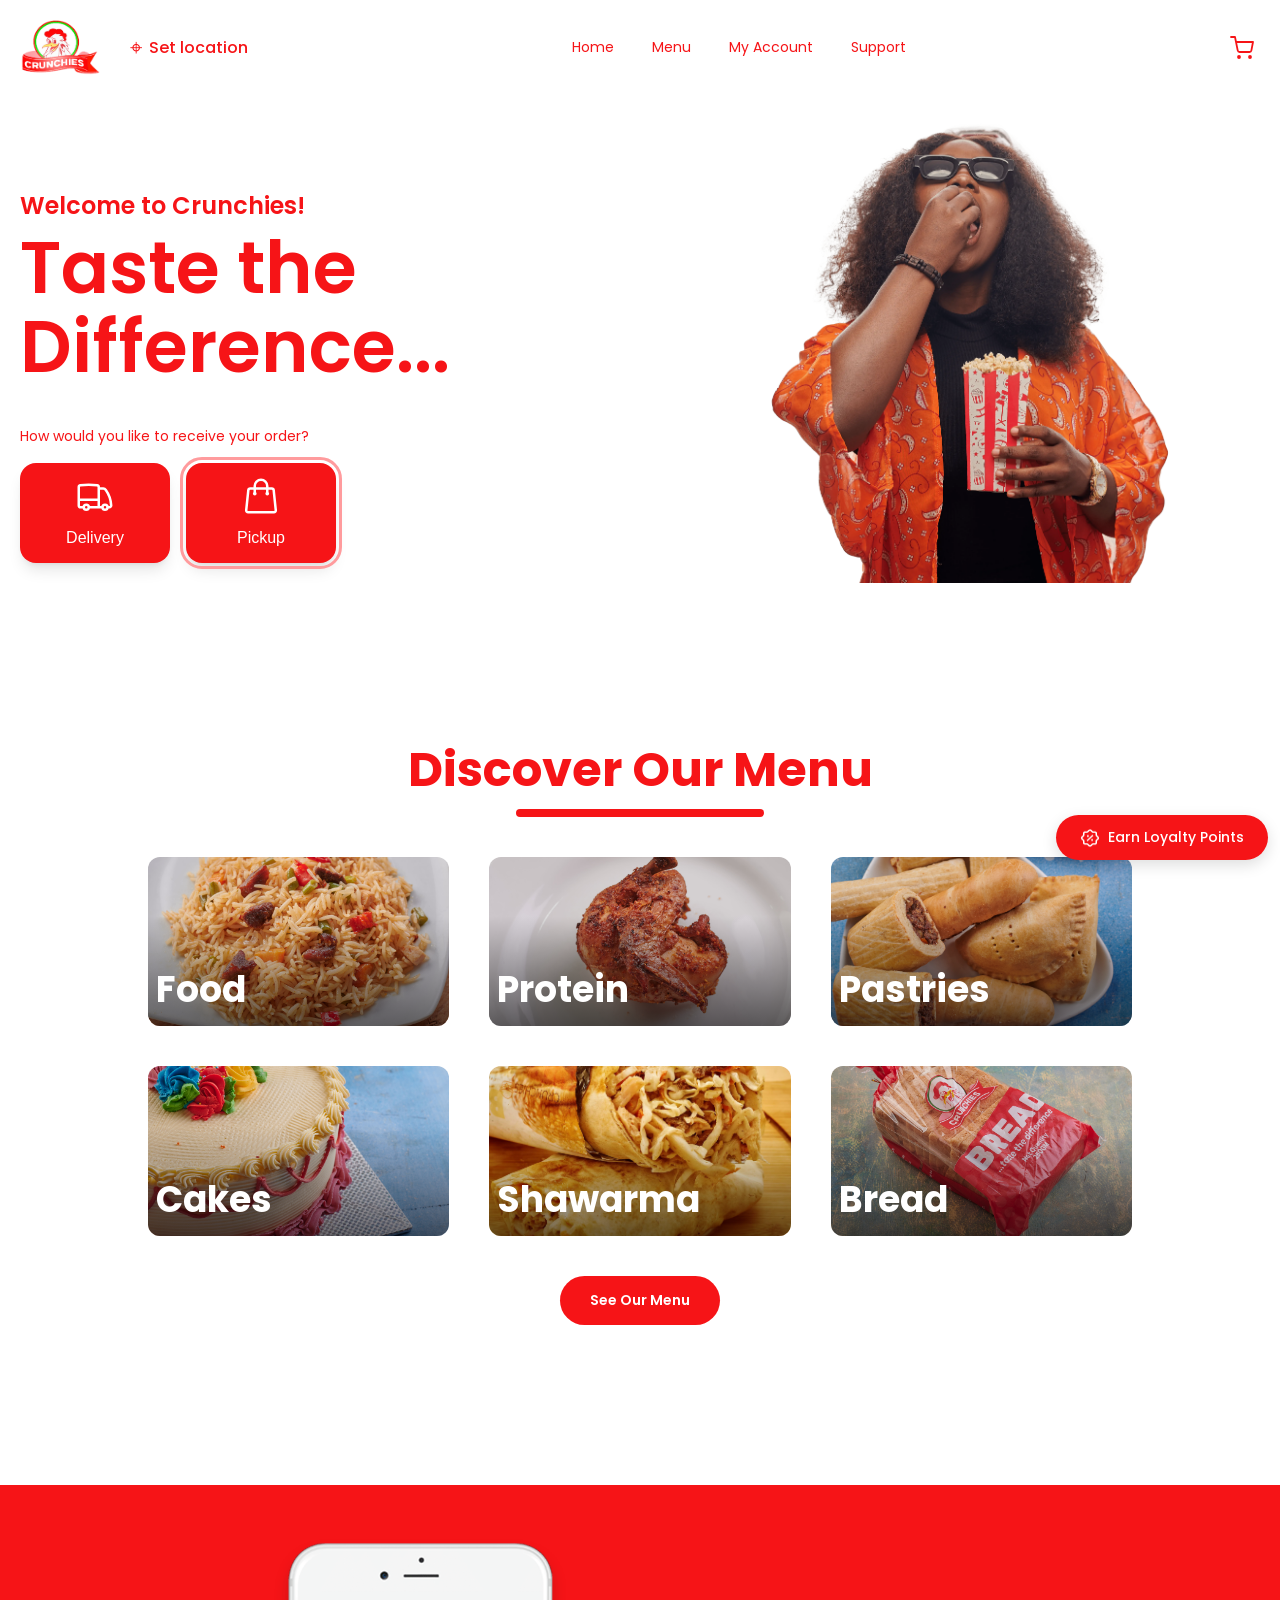
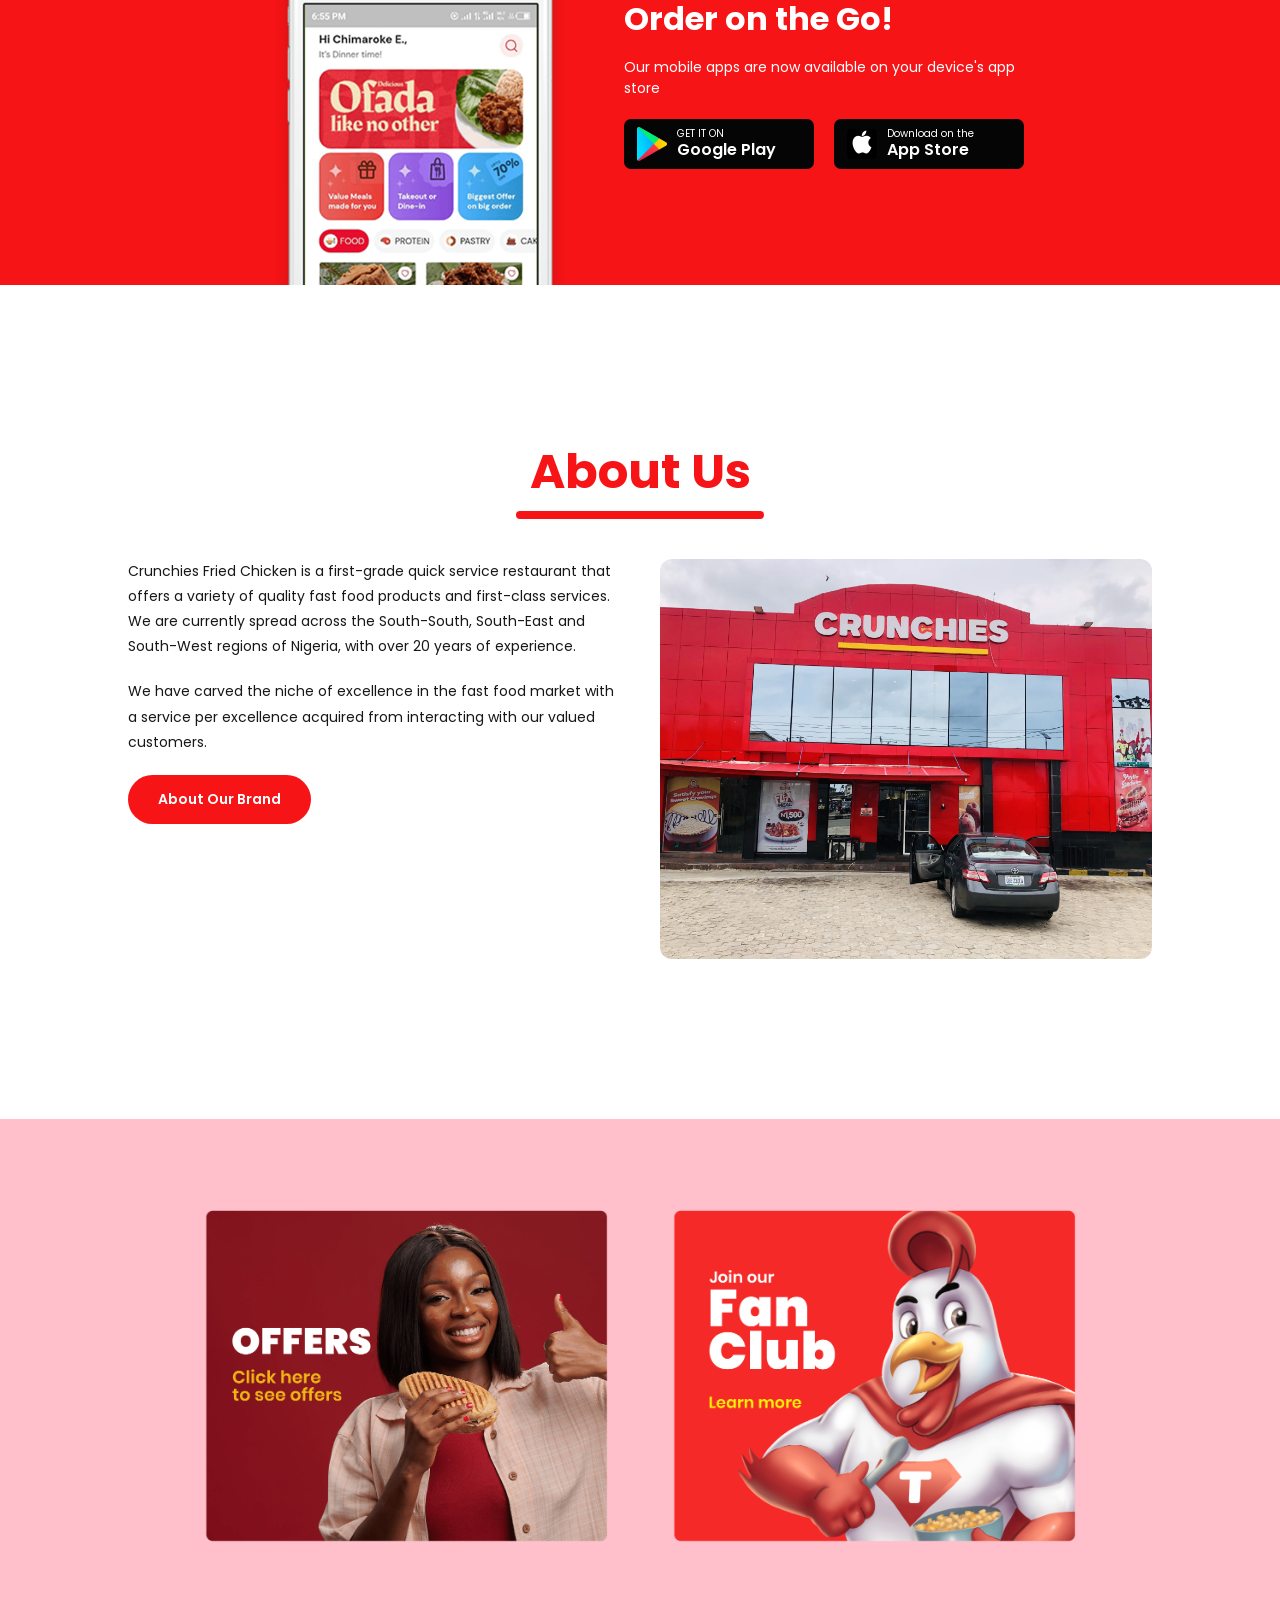
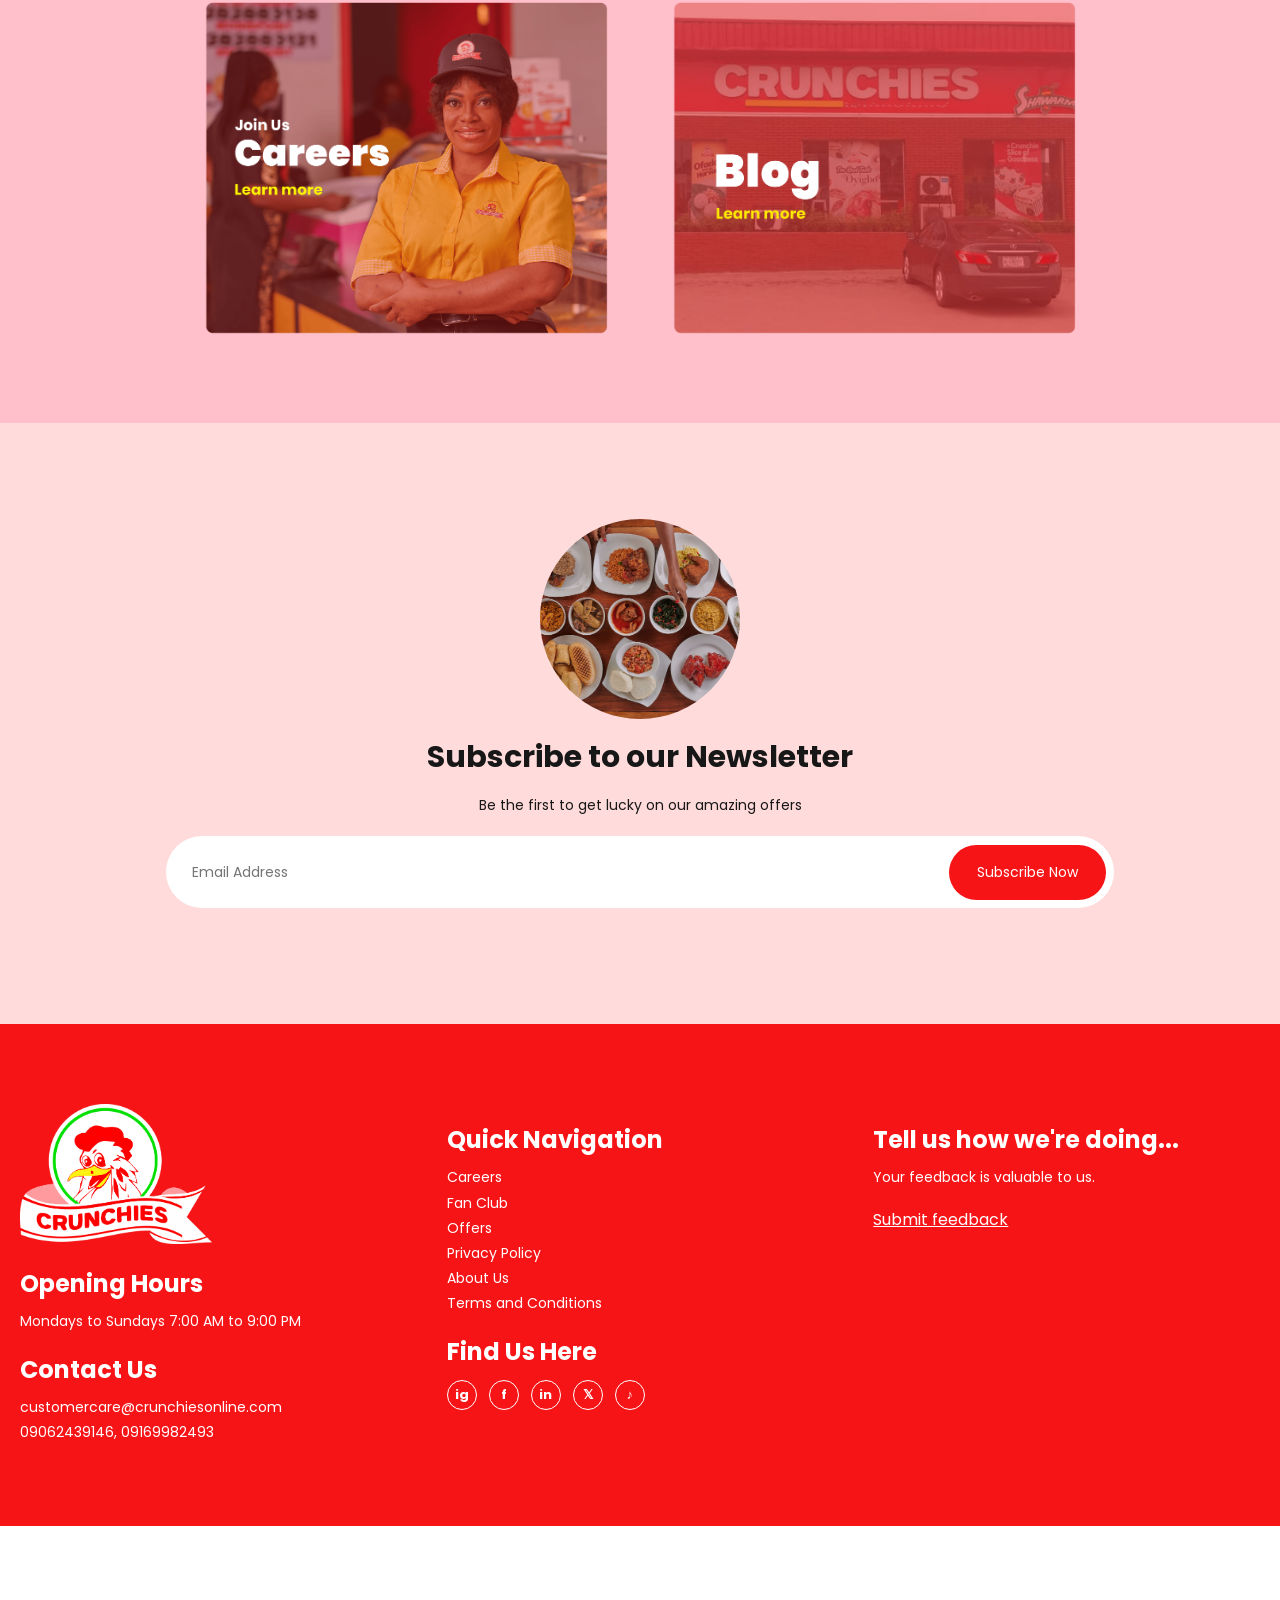
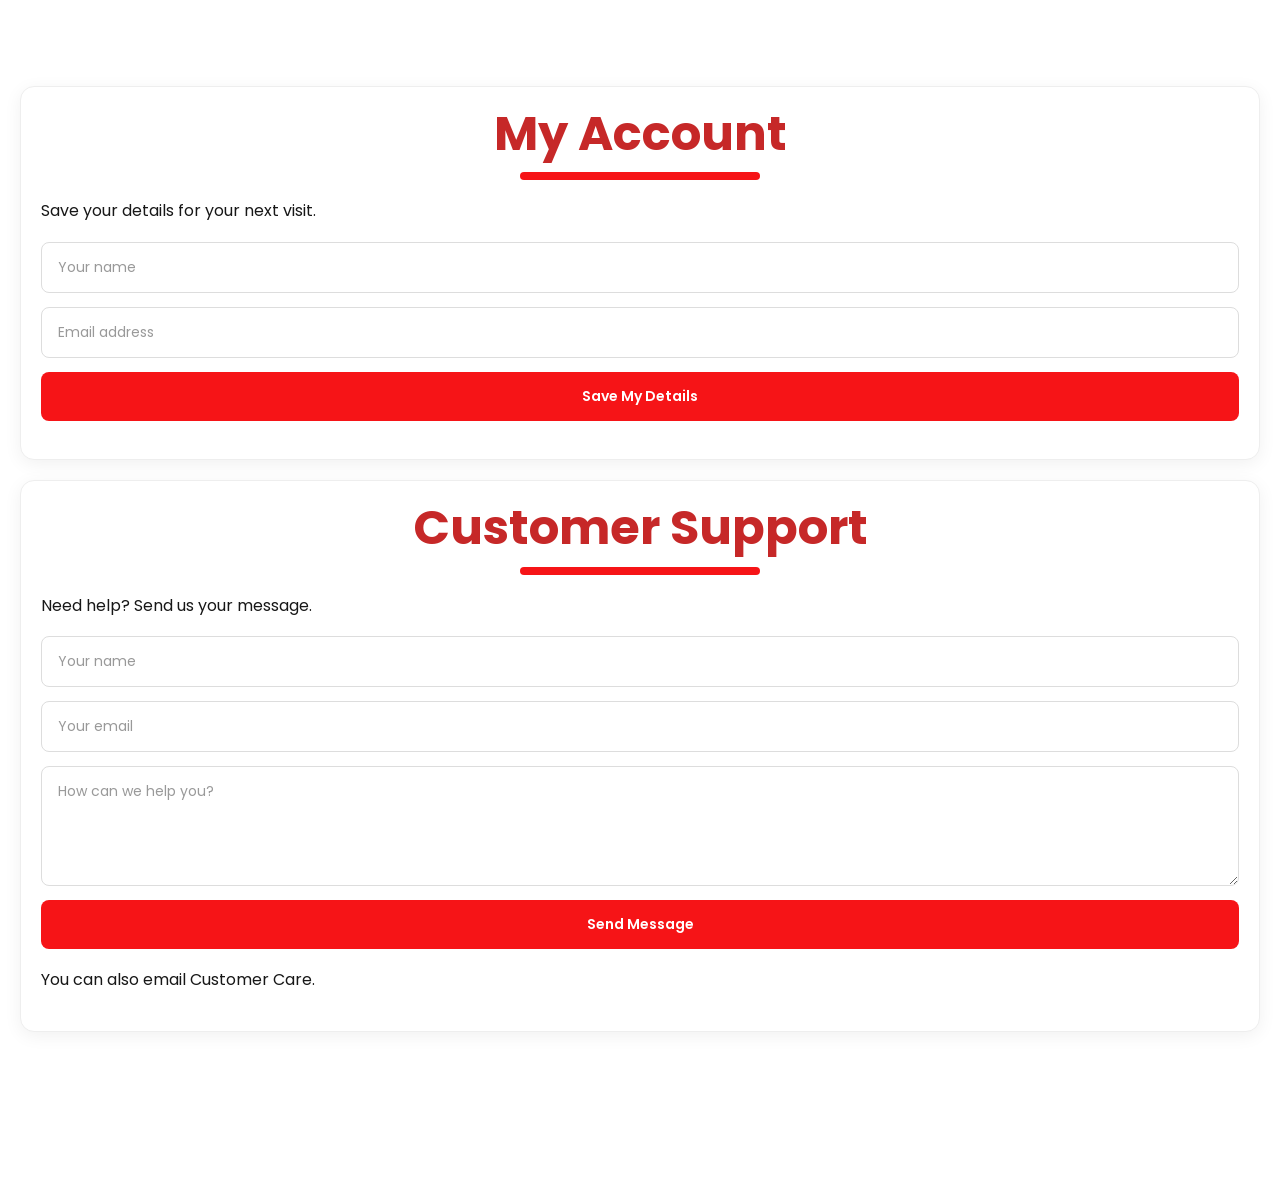
<file: index.html>
<!doctype html>
<html lang="en">
  <head>
    <meta charset="utf-8" />
    <meta name="viewport" content="width=device-width, initial-scale=1" />
    <meta name="theme-color" content="#F61417" />
    <meta
      name="description"
      content="Crunchies Fried Chicken — quality fast food and first-class service."
    />
    <title>Crunchies Fried Chicken | Order Food Online</title>
    <link rel="preconnect" href="https://fonts.googleapis.com" />
    <link rel="preconnect" href="https://fonts.gstatic.com" crossorigin />
    <link
      href="https://fonts.googleapis.com/css2?family=Poppins:wght@300;400;500;600;700;800;900&display=swap"
      rel="stylesheet"
    />
    <link rel="stylesheet" href="src/styles.css" />
  </head>

  <body>
    <header class="site-header">
      <div class="header-inner">
        <a
          class="brand"
          href="index.html"
          aria-label="Crunchies home"
        >
          <img
            src="public/images/logo-red.png"
            alt="Crunchies Fried Chicken logo"
          />
        </a>

        <button class="location-trigger" id="location-open" type="button">
          <span class="pin" aria-hidden="true">⌖</span>
          <span id="location-label">Set location</span>
        </button>

        <nav class="desktop-nav" aria-label="Main navigation">
          <a href="index.html">Home</a>
          <a href="#menu">Menu</a>
          <a href="#account">My Account</a>
          <a href="#support">Support</a>
        </nav>

        <button class="cart-button" type="button" aria-label="Shopping cart">
          <svg
            viewBox="0 0 24 24"
            width="24"
            height="24"
            fill="none"
            stroke="currentColor"
            stroke-width="1.8"
            stroke-linecap="round"
            stroke-linejoin="round"
            aria-hidden="true"
          >
            <circle cx="9" cy="21" r="1" />
            <circle cx="20" cy="21" r="1" />
            <path d="M1 1h4l2.7 13.4a2 2 0 0 0 2 1.6h9.7a2 2 0 0 0 2-1.6L23 6H6" />
          </svg>
        </button>

        <button
          class="menu-toggle"
          id="menu-toggle"
          type="button"
          aria-label="Open navigation"
          aria-expanded="false"
        >
          <span></span>
          <span></span>
          <span></span>
        </button>
      </div>

      <nav
        class="mobile-nav"
        id="mobile-nav"
        aria-label="Mobile navigation"
        hidden
      >
        <a href="index.html">Home</a>
        <a href="#menu">Menu</a>
        <a href="#account">My Account</a>
        <a href="#support">Support</a>
      </nav>
    </header>

    <main>
      <section class="hero">
        <div class="hero-inner">
          <div class="hero-copy">
            <h1>Welcome to Crunchies!</h1>

            <h2 class="hero-tagline desktop-tagline">
              Taste the Difference...
            </h2>

            <h2 class="hero-tagline mobile-tagline">
              ....taste the difference!
            </h2>

            <div class="order-choice">
              <p>How would you like to receive your order?</p>

              <div class="choice-buttons">
              
<button class="choice-button" data-order="delivery" type="button">
  <svg xmlns="http://www.w3.org/2000/svg"
       fill="none" viewBox="0 0 24 24"
       stroke-width="1.5" stroke="currentColor"
       aria-hidden="true" class="choice-icon">
    <path stroke-linecap="round" stroke-linejoin="round"
      d="M8.25 18.75a1.5 1.5 0 0 1-3 0m3 0a1.5 1.5 0 0 0-3 0m3 0h6m-9 0H3.375a1.125 1.125 0 0 1-1.125-1.125V14.25m17.25 4.5a1.5 1.5 0 0 1-3 0m3 0a1.5 1.5 0 0 0-3 0m3 0h1.125c.621 0 1.129-.504 1.09-1.124a17.902 17.902 0 0 0-3.213-9.193 2.056 2.056 0 0 0-1.58-.86H14.25M16.5 18.75h-2.25m0-11.177v-.958c0-.568-.422-1.048-.987-1.106a48.554 48.554 0 0 0-10.026 0 1.106 1.106 0 0 0-.987 1.106v7.635m12-6.677v6.677m0 4.5v-4.5m0 0h-12">
    </path>
  </svg>
  <span>Delivery</span>
</button>

<button class="choice-button is-selected" data-order="pickup" type="button">
  <svg xmlns="http://www.w3.org/2000/svg"
       fill="none" viewBox="0 0 24 24"
       stroke-width="1.5" stroke="currentColor"
       aria-hidden="true" class="choice-icon">
    <path stroke-linecap="round" stroke-linejoin="round"
      d="M15.75 10.5V6a3.75 3.75 0 1 0-7.5 0v4.5m11.356-1.993 1.263 12c.07.665-.45 1.243-1.119 1.243H4.25a1.125 1.125 0 0 1-1.12-1.243l1.264-12A1.125 1.125 0 0 1 5.513 7.5h12.974c.576 0 1.059.435 1.119 1.007ZM8.625 10.5a.375.375 0 1 1-.75 0 .375.375 0 0 1 .75 0Zm7.5 0a.375.375 0 1 1-.75 0 .375.375 0 0 1 .75 0Z">
    </path>
  </svg>
  <span>Pickup</span>
</button>

              </div>
            </div>
          </div>

          <div class="hero-image">
            <img src="public/images/3-min.webp" alt="Happy Cruncher" />
          </div>
        </div>
      </section>

      <section class="menu-section section-pad" id="menu">
        <div class="section-inner">
          <div class="section-heading">
            <h2>Discover Our Menu</h2>
            <span></span>
          </div>

          <div class="category-grid">
            <a class="category-card" href="#menu" data-category="1">
              <img src="public/images/food.jpg" alt="Food" />
              <p>Food</p>
            </a>

            <a class="category-card" href="#menu" data-category="2">
              <img src="public/images/Protein.jpg" alt="Protein" />
              <p>Protein</p>
            </a>

            <a class="category-card" href="#menu" data-category="3">
              <img src="public/images/Pastries.webp" alt="Pastries" />
              <p>Pastries</p>
            </a>

            <a class="category-card" href="#menu" data-category="4">
              <img src="public/images/Cakes.jpg" alt="Cakes" />
              <p>Cakes</p>
            </a>

            <a class="category-card" href="#menu" data-category="5">
              <img src="public/images/Sharwarma.jpg" alt="Shawarma" />
              <p>Shawarma</p>
            </a>

            <a class="category-card" href="#menu" data-category="6">
              <img src="public/images/Bread1.jpg" alt="Bread" />
              <p>Bread</p>
            </a>
          </div>

          <a
            class="primary-button menu-cta"
            href="#menu"
            id="see-menu"
          >See Our Menu</a>
        </div>
      </section>

      <section class="app-promo">
        <div class="app-inner">
          <div class="app-image">
            <img
              src="public/images/MOBILE-min.png"
              alt="Download our mobile app"
            />
          </div>

          <div class="app-copy">
            <h2>Order on the Go!</h2>
            <p>Our mobile apps are now available on your device's app store</p>

            <div class="store-links">
              <a
                href="https://play.google.com/store/apps/details?id=com.peachblossoms.crunchies.customers"
                aria-label="Android app on Google Play"
              >
                <img
                  src="public/images/Google_Play_2016_icon.png"
                  alt="Google Play icon"
                />
                <span>GET IT ON<strong>Google Play</strong></span>
              </a>

              <a
                href="https://apps.apple.com/ng/app/crunchies-order-food-online/id6504485356"
                aria-label="Download on the App Store"
              >
                <img
                  src="public/images/Apple_Store_logo.png"
                  alt="Apple Store icon"
                />
                <span>Download on the<strong>App Store</strong></span>
              </a>
            </div>
          </div>
        </div>
      </section>

      <section class="about-section section-pad" id="about">
        <div class="section-inner">
          <div class="section-heading">
            <h2>About Us</h2>
            <span></span>
          </div>

          <div class="about-grid">
            <div class="about-copy">
              <p>
                Crunchies Fried Chicken is a first-grade quick service
                restaurant that offers a variety of quality fast food products
                and first-class services. We are currently spread across the
                South-South, South-East and South-West regions of Nigeria, with
                over 20 years of experience.
              </p>

              <p>
                We have carved the niche of excellence in the fast food market
                with a service per excellence acquired from interacting with our
                valued customers.
              </p>

              <a class="primary-button" href="#about">About Our Brand</a>
            </div>

            <div class="about-image">
              <img src="public/images/About_US-min.jpeg" alt="About Us" />
            </div>
          </div>
        </div>
      </section>

      <section class="promo-section">
        <div class="promo-grid">
          <a href="#local-features">
            <img src="public/images/OFFERS-min.png" alt="Offers" />
          </a>

          <a href="#local-features">
            <img src="public/images/FANCLUB-min.png" alt="Fan club" />
          </a>

          <a href="#local-features">
            <img src="public/images/CAREERS-min.png" alt="Careers" />
          </a>

          <a href="#local-features">
            <img src="public/images/blog-min.png" alt="Blog" />
          </a>
        </div>
      </section>

      <button class="loyalty-button" id="loyalty-button" type="button">
        <img src="public/images/loyalty_white.png" alt="" />
        Earn Loyalty Points
      </button>
    </main>

    <footer>
      <section class="newsletter">
        <img
          class="newsletter-image"
          src="public/images/Newsletter-min.jpeg"
          alt="Newsletter"
        />

        <h2>Subscribe to our Newsletter</h2>
        <p>Be the first to get lucky on our amazing offers</p>

        <form id="newsletter-form">
          <input
            type="email"
            id="newsletter-email"
            placeholder="Email Address"
            aria-label="Email Address"
            required
          />

          <button type="submit">Subscribe Now</button>
        </form>

        <p
          class="form-note"
          id="newsletter-note"
          role="status"
          aria-live="polite"
        ></p>
      </section>

      <section class="footer-main">
        <div class="footer-grid">
          <div class="footer-contact" id="support-contact">
            <img
              class="footer-logo"
              src="public/images/logo-white.png"
              alt="Crunchies Fried Chicken logo"
            />

            <h3>Opening Hours</h3>
            <p>Mondays to Sundays 7:00 AM to 9:00 PM</p>

            <h3>Contact Us</h3>

            <p>
              <a href="mailto:customercare@crunchiesonline.com">
                customercare@crunchiesonline.com
              </a>
            </p>

            <p>
              <a href="tel:09062439146">09062439146, 09169982493</a>
            </p>
          </div>

          <div>
            <h3>Quick Navigation</h3>

            <ul class="footer-links">
              <li><a href="#local-features">Careers</a></li>
              <li><a href="#local-features">Fan Club</a></li>
              <li><a href="#local-features">Offers</a></li>
              <li><a href="#local-features">Privacy Policy</a></li>
              <li><a href="#about">About Us</a></li>
              <li><a href="#local-features">Terms and Conditions</a></li>
            </ul>

            <h3>Find Us Here</h3>

            <div class="social-links">
              <a
                href="https://www.instagram.com/crunchiesfriedchicken"
                aria-label="Instagram"
              >ig</a>

              <a
                href="https://facebook.com/crunchiesfriedchickenltd"
                aria-label="Facebook"
              >f</a>

              <a
                href="https://www.linkedin.com/company/crunchies-fried-chicken-limited/"
                aria-label="LinkedIn"
              >in</a>

              <a href="https://x.com/CRUNCHIESLTD" aria-label="X">𝕏</a>

              <a
                href="https://vm.tiktok.com/ZMrhrKTNh"
                aria-label="TikTok"
              >♪</a>
            </div>
          </div>

          <div class="feedback">
            <h3>Tell us how we're doing...</h3>
            <p>Your feedback is valuable to us.</p>

            <a
              href="https://docs.google.com/forms/d/e/1FAIpQLSdyRpowxkbaMal5pCWdv8YbzHZL8pVU4i8MClbBem-XpmTtpg/viewform?usp=sf_link"
            >Submit feedback</a>
          </div>
        </div>
      </section>
    </footer>

    <section class="section-pad" id="local-features">
      <div class="section-inner">

        <section id="account" class="local-panel">
          <div class="section-heading">
            <h2>My Account</h2>
            <span></span>
          </div>

          <p>Save your details for your next visit.</p>

          <form id="account-form" class="local-form">
            <input
              id="account-name"
              type="text"
              placeholder="Your name"
              required
            />

            <input
              id="account-email"
              type="email"
              placeholder="Email address"
              required
            />

            <button class="primary-button" type="submit">
              Save My Details
            </button>
          </form>

          <p id="account-note" role="status" aria-live="polite"></p>
        </section>

        <section id="support" class="local-panel">
          <div class="section-heading">
            <h2>Customer Support</h2>
            <span></span>
          </div>

          <p>Need help? Send us your message.</p>

          <form id="support-form" class="local-form">
            <input
              id="support-name"
              type="text"
              placeholder="Your name"
              required
            />

            <input
              id="support-email"
              type="email"
              placeholder="Your email"
              required
            />

            <textarea
              id="support-message"
              placeholder="How can we help you?"
              required
            ></textarea>

            <button class="primary-button" type="submit">
              Send Message
            </button>
          </form>

          <p id="support-note" role="status" aria-live="polite"></p>

          <p>
            You can also email
            <a href="mailto:customercare@crunchiesonline.com">Customer Care</a>.
          </p>
        </section>

      </div>
    </section>

    <div class="modal-backdrop" id="location-modal" hidden>
      <section
        class="modal"
        role="dialog"
        aria-modal="true"
        aria-labelledby="modal-title"
      >
        <button
          class="modal-close"
          type="button"
          data-close-modal
          aria-label="Close"
        >
          ×
        </button>

        <h2 id="modal-title">Set Your Location</h2>
        <p>Select your state and enter your delivery details.</p>

        <form id="location-form" class="local-form">

          <label for="state-search">Select your state</label>

          <input
            id="state-search"
            type="search"
            placeholder="Search Nigerian states..."
            autocomplete="off"
          />

          <div
            id="state-list"
            class="state-list"
            role="group"
            aria-label="Nigerian states"
          ></div>

          <label for="location-city">City, town or area</label>

          <input
            id="location-city"
            type="text"
            placeholder="e.g. Benin City"
            required
          />

          <label for="delivery-address">Delivery address</label>

          <input
            id="delivery-address"
            type="text"
            placeholder="Enter your delivery address"
            required
          />

          <button class="primary-button" type="submit">
            Save Location
          </button>
        </form>

        <p id="location-note" role="status" aria-live="polite"></p>
      </section>
    </div>

    <script src="src/app.js"></script>
  </body>
</html>
</file>
<file: src/styles.css>
:root {
  --red: #f61417;
  --white: #fff;
  --pink: #ffc0cb;
  --light-pink: #ffdbdb;
  --neutral: #f0ead6;
  --ink: #171717;
  --max: 1440px;
}

* {
  box-sizing: border-box;
}

html {
  scroll-behavior: smooth;
}

body {
  margin: 0;
  font-family: "Poppins", Arial, sans-serif;
  color: var(--ink);
  background: #fff;
}

a {
  color: inherit;
  text-decoration: none;
}

button,
input {
  font: inherit;
}

button {
  cursor: pointer;
}

/* HEADER */

.site-header {
  position: sticky;
  top: 0;
  z-index: 50;
  background: #fff;
  padding: 40px 20px 0;
}

.header-inner {
  width: 100%;
  max-width: var(--max);
  margin: auto;
  display: grid;
  grid-template-columns: 1fr auto 1fr;
  align-items: center;
  gap: 20px;
  min-height: 54px;
}

.brand {
  display: block;
  width: 80px;
}

.brand img {
  display: block;
  width: 100%;
  height: auto;
}

.location-trigger {
  justify-self: start;
  border: 0;
  background: transparent;
  color: var(--red);
  font-weight: 500;
  display: flex;
  align-items: center;
  gap: 7px;
  white-space: nowrap;
}

.pin {
  font-size: 22px;
}

.desktop-nav {
  display: none;
  align-items: center;
  justify-content: center;
  gap: 30px;
  color: var(--red);
  font-size: 14px;
}

.cart-button {
  display: none;
  align-items: center;
  justify-content: center;
  justify-self: end;
  border: 0;
  background: transparent;
  color: var(--red);
  padding: 6px;
  cursor: pointer;
}

.desktop-nav a:hover,
.mobile-nav a:hover,
.footer-links a:hover {
  text-decoration: underline;
}

.menu-toggle {
  justify-self: end;
  border: 0;
  background: none;
  padding: 8px;
  display: grid;
  gap: 5px;
}

.menu-toggle span {
  width: 25px;
  height: 2px;
  background: var(--red);
  display: block;
}

.mobile-nav {
  max-width: var(--max);
  margin: 10px auto 0;
  padding: 12px 0 18px;
  display: grid;
  gap: 12px;
  color: var(--red);
}

.mobile-nav[hidden] {
  display: none;
}

/* HERO SECTION */

.hero {
  padding: 0 20px;
  background: #fff;
  color: var(--red);
}

.hero-inner {
  max-width: var(--max);
  margin: auto;
  min-height: 320px;
  display: grid;
  grid-template-columns: 1fr;
  gap: 20px;
  align-items: end;
}

.hero-copy {
  display: grid;
  gap: 28px;
  text-align: center;
  padding: 20px 0;
}

.hero-copy h1 {
  font-size: 20px;
  font-weight: 600;
  margin: 0;
  position: relative;
  top: 35px;
}

.hero-tagline {
  font-weight: 600;
  line-height: 1.1;
  margin: 0;
}

.desktop-tagline {
  display: none;
}

.mobile-tagline {
  font-size: 14px;
  font-weight: 500;
}

.order-choice p {
  font-size: 14px;
  margin: 0 0 16px;
}

.choice-buttons {
  display: flex;
  flex-direction: row;
  justify-content: flex-start;
  align-items: center;
  gap: 16px;
  width: fit-content;
}

.choice-button {
  box-sizing: border-box;
  flex: 0 0 150px;
  width: 150px;
  min-width: 150px;
  max-width: 150px;
  height: 100px;
  min-height: 100px;
  max-height: 100px;
  border: 0;
  border-radius: 16px;
  background: #f61417;
  color: #fff;
  padding: 12px;
  margin: 0;
  box-shadow:
    0 10px 15px -3px rgba(0, 0, 0, 0.1),
    0 4px 6px -4px rgba(0, 0, 0, 0.1);
  display: grid;
  grid-template-columns: 1fr;
  justify-content: center;
  justify-items: center;
  align-items: center;
  gap: 8px;
  row-gap: 8px;
  font-family: PoppinsRegular, sans-serif;
  font-size: 16px;
  font-weight: 400;
  line-height: 24px;
  text-align: center;
  text-transform: none;
  position: relative;
  cursor: pointer;
}

.choice-button .choice-icon {
  display: block;
  width: 40px;
  height: 40px;
  margin: 0 auto;
  flex-shrink: 0;
}

.choice-button.is-selected {
  outline: 3px solid #ff9b9d;
  outline-offset: 3px;
  background-color: #f61417;
  color: #fff;
}

.choice-icon {
  font-size: 25px;
}

.hero-image {
  position: relative;
  height: 320px;
  overflow: hidden;
}

.hero-image img {
  width: 100%;
  height: 100%;
  object-fit: cover;
  object-position: center bottom;
  display: block;
}

/* GENERAL SECTIONS */

.section-pad {
  padding: 80px 20px;
}

.section-inner {
  width: 100%;
  max-width: 1440px;
  margin: auto;
  display: grid;
  gap: 40px;
}

.section-heading {
  text-align: center;
  color: var(--red);
  display: grid;
  justify-items: center;
  gap: 12px;
}

.section-heading h2,
.app-copy h2 {
  font-size: 36px;
  line-height: 1.12;
  margin: 0;
  font-weight: 700;
}

.section-heading span {
  display: block;
  width: 20%;
  height: 8px;
  background: var(--red);
  border-radius: 99px;
}

/* CATEGORIES */

.category-grid {
  display: grid;
  grid-template-columns: 1fr;
  gap: 40px;
  width: 100%;
  max-width: 1024px;
  margin: auto;
  padding: 0 20px;
}

.category-card {
  position: relative;
  display: block;
  aspect-ratio: 16/9;
  overflow: hidden;
  border-radius: 12px;
  background: var(--neutral);
  color: #fff;
}

.category-card:after {
  content: "";
  position: absolute;
  inset: 35% 0 0;
  background: linear-gradient(transparent, #0008);
}

.category-card img {
  width: 100%;
  height: 100%;
  object-fit: cover;
  display: block;
  transition: transform 0.35s;
}

.category-card:hover img {
  transform: scale(1.035);
}

.category-card p {
  position: absolute;
  z-index: 1;
  left: 8px;
  bottom: 16px;
  margin: 0;
  font-size: 30px;
  line-height: 1.15;
  font-weight: 700;
}

.primary-button {
  display: inline-flex;
  align-items: center;
  justify-content: center;
  border: 0;
  border-radius: 999px;
  background: var(--red);
  color: #fff;
  padding: 14px 30px;
  font-size: 14px;
  font-weight: 600;
  min-height: 48px;
}

.menu-cta {
  justify-self: center;
}

/* APP PROMOTION */

.app-promo {
  background: var(--red);
  color: #fff;
  padding: 0 20px;
}

.app-inner {
  max-width: 768px;
  min-height: 400px;
  margin: auto;
  display: grid;
  grid-template-columns: 1fr;
  gap: 20px;
  align-items: center;
}

.app-image {
  height: 400px;
  max-width: 448px;
  width: 100%;
  position: relative;
  margin: auto;
  overflow: hidden;
}

.app-image img {
  width: 100%;
  height: 100%;
  object-fit: cover;
  object-position: right top;
  display: block;
}

.app-copy {
  display: grid;
  gap: 20px;
  text-align: center;
  padding: 40px 0;
}

.app-copy h2 {
  font-size: 32px;
}

.app-copy p {
  font-size: 14px;
  margin: 0;
}

.store-links {
  display: grid;
  gap: 20px;
  justify-content: center;
}

.store-links a {
  background: #050505;
  border-radius: 7px;
  display: flex;
  align-items: center;
  gap: 10px;
  padding: 8px 13px;
  min-width: 190px;
  color: #fff;
  text-align: left;
  font-size: 10px;
  line-height: 1.2;
}

.store-links img {
  width: 30px;
  height: 34px;
  object-fit: contain;
}

.store-links span {
  display: grid;
}

.store-links strong {
  font-size: 16px;
  font-weight: 600;
}

/* ABOUT SECTION */

.about-grid {
  display: grid;
  gap: 40px;
  width: 100%;
  max-width: 1024px;
  margin: auto;
}

.about-copy {
  display: grid;
  gap: 20px;
  text-align: center;
  align-content: start;
}

.about-copy p {
  font-size: 14px;
  line-height: 1.8;
  margin: 0;
}

.about-copy .primary-button {
  justify-self: center;
}

.about-image {
  height: 400px;
  position: relative;
  overflow: hidden;
  border-radius: 12px;
  background: var(--pink);
}

.about-image img {
  width: 100%;
  height: 100%;
  object-fit: cover;
  display: block;
}

/* PROMOTIONS */

.promo-section {
  background: var(--pink);
  padding: 80px 20px;
}

.promo-grid {
  max-width: 896px;
  margin: auto;
  display: grid;
  grid-template-columns: 1fr;
  gap: 40px;
}

.promo-grid a {
  display: block;
  overflow: hidden;
}

.promo-grid img {
  width: 100%;
  height: auto;
  display: block;
}

/* LOYALTY BUTTON */

.loyalty-button {
  position: fixed;
  right: 12px;
  bottom: 40px;
  z-index: 45;
  border: 0;
  border-radius: 999px;
  background: var(--red);
  color: #fff;
  padding: 12px 24px;
  box-shadow: 0 5px 15px #0002;
  display: flex;
  align-items: center;
  gap: 8px;
  font-size: 14px;
  font-weight: 500;
}

.loyalty-button img {
  width: 20px;
  height: 20px;
  object-fit: contain;
}

/* NEWSLETTER */

.newsletter {
  background: var(--light-pink);
  padding: 96px 16px;
  text-align: center;
  display: flex;
  flex-direction: column;
  align-items: center;
  gap: 20px;
}

.newsletter-image {
  width: 100%;
  max-width: 200px;
  aspect-ratio: 1;
  border-radius: 50%;
  object-fit: cover;
}

.newsletter h2 {
  font-size: 24px;
  line-height: 1.2;
  margin: 0;
  font-weight: 700;
}

.newsletter > p {
  font-size: 14px;
  margin: 0;
}

.newsletter form {
  width: 100%;
  display: flex;
  flex-direction: column;
  gap: 12px;
  padding: 4px;
  max-width: 100%;
}

.newsletter input {
  width: 100%;
  height: 64px;
  border: 0;
  outline: 0;
  padding: 0 18px;
  border-radius: 999px;
  background: #fff;
  font-size: 14px;
}

.newsletter form button {
  border: 0;
  border-radius: 999px;
  background: var(--red);
  color: #fff;
  padding: 17px 28px;
  font-size: 14px;
  white-space: nowrap;
}

.newsletter .form-note {
  min-height: 0;
  font-size: 12px;
}

/* FOOTER */

.footer-main {
  background: var(--red);
  color: #fff;
  padding: 80px 20px;
}

.footer-grid {
  max-width: 1440px;
  margin: auto;
  display: grid;
  grid-template-columns: 1fr;
  gap: 40px;
}

.footer-logo {
  width: 192px;
  height: auto;
  display: block;
  margin: 0 auto 24px;
}

.footer-grid h3 {
  font-size: 24px;
  line-height: 1.3;
  margin: 20px 0 10px;
  font-weight: 700;
}

.footer-grid p,
.footer-links {
  font-size: 14px;
  line-height: 1.8;
  margin: 0;
}

.footer-links {
  list-style: none;
  padding: 0;
  margin: 0 0 20px;
}

.social-links {
  display: flex;
  gap: 12px;
  margin-top: 12px;
}

.social-links a {
  width: 30px;
  height: 30px;
  border: 1px solid #fff;
  border-radius: 50%;
  display: grid;
  place-items: center;
  font-size: 13px;
  font-weight: 700;
}

.feedback a {
  display: inline-block;
  margin-top: 16px;
  text-decoration: underline;
}

/* MODALS */

.modal-backdrop {
  position: fixed;
  inset: 0;
  background: #0008;
  z-index: 100;
  display: grid;
  place-items: center;
  padding: 20px;
}

.modal-backdrop[hidden] {
  display: none;
}

.modal {
  position: relative;
  background: #fff;
  border-radius: 16px;
  padding: 34px 28px;
  max-width: 440px;
  width: 100%;
  text-align: center;
  box-shadow: 0 20px 60px #0003;
}

.modal h2 {
  color: var(--red);
  margin: 0 0 10px;
}

.modal p {
  font-size: 14px;
  line-height: 1.6;
}

.modal-disclaimer {
  color: #666;
  font-size: 12px !important;
}

.modal-close {
  position: absolute;
  right: 12px;
  top: 8px;
  border: 0;
  background: transparent;
  font-size: 28px;
  color: #555;
}

/* LOCAL FORMS */

#local-features .section-inner {
  display: grid;
  grid-template-columns: repeat(2, minmax(0, 1fr));
  gap: 28px;
  align-items: start;
}

.local-panel {
  background: #ffffff;
  border: 1px solid #eeeeee;
  border-radius: 14px;
  padding: 28px;
  box-shadow: 0 4px 18px rgba(0, 0, 0, 0.06);
}

.local-panel .section-heading {
  margin-bottom: 18px;
}

.local-panel .section-heading h2 {
  color: #c62828;
}

.local-panel > p {
  line-height: 1.6;
  margin-bottom: 18px;
}

.local-form {
  display: flex;
  flex-direction: column;
  gap: 14px;
  width: 100%;
}

.local-form input,
.local-form textarea {
  width: 100%;
  min-height: 50px;
  padding: 14px 16px;
  border: 1px solid #dddddd;
  border-radius: 8px;
  background: #ffffff;
  color: #222222;
  font: inherit;
  font-size: 14px;
  outline: none;
  box-sizing: border-box;
  transition: border-color 0.2s, box-shadow 0.2s;
}

.local-form textarea {
  min-height: 120px;
  resize: vertical;
}

.local-form input:focus,
.local-form textarea:focus {
  border-color: #c62828;
  box-shadow: 0 0 0 3px rgba(198, 40, 40, 0.10);
}

.local-form input::placeholder,
.local-form textarea::placeholder {
  color: #999999;
}

.local-form .primary-button {
  width: 100%;
  min-height: 48px;
  border-radius: 8px;
  cursor: pointer;
}

#location-modal .local-form {
  margin-top: 20px;
}

#location-modal .local-form input {
  min-height: 52px;
}

#account-note,
#support-note,
#location-note {
  font-size: 13px;
  margin-top: 12px;
}

/* LOCATION SELECTOR */

.state-list {
  display: flex;
  flex-direction: column;
  width: 100%;
  height: 144px;
  max-height: 144px;
  overflow-y: auto;
  overflow-x: hidden;
  overscroll-behavior-y: contain;
  border: 1px solid #ddd;
  border-radius: 8px;
  background: #fff;
}

.state-list[hidden] {
  display: none !important;
}

.state-option {
  display: block;
  flex: 0 0 48px;
  width: 100%;
  min-height: 48px;
  padding: 12px 16px;
  text-align: left;
  border: 0;
  border-bottom: 1px solid #eee;
  background: #fff;
  color: #222;
  font: inherit;
  cursor: pointer;
}

.state-option:hover,
.state-option:focus {
  background: #fff1f1;
  color: #c62828;
}

.state-option.is-selected {
  background: #c62828;
  color: #fff;
}

body.location-modal-open {
  overflow: hidden;
}

/* RESPONSIVE LAYOUT */

#support,
#account {
  scroll-margin-top: 120px;
}

@media (min-width: 640px) {
  .desktop-tagline {
    display: block;
    font-size: 85px;
  }

  .mobile-tagline {
    display: none;
  }

  .newsletter form {
    max-width: 85%;
  }
}

@media (min-width: 768px) {
  .site-header {
    padding: 20px;
  }

  .menu-toggle {
    display: none;
  }

  .mobile-nav {
    display: none !important;
  }

  .hero-inner {
    grid-template-columns: 1fr 1fr;
  }

  .hero-copy {
    text-align: left;
    gap: 40px;
  }

  .hero-copy h1 {
    font-size: 24px;
  }

  .desktop-tagline {
    font-size: 60px;
  }

  .hero-image {
    height: 400px;
  }

  .section-pad {
    padding: 160px 20px;
  }

  .section-heading h2 {
    font-size: 48px;
  }

  .category-grid {
    grid-template-columns: repeat(2, minmax(0, 1fr));
  }

  .category-card p {
    font-size: 36px;
  }

  .app-inner {
    grid-template-columns: 1fr 1fr;
    gap: 40px;
  }

  .app-copy {
    text-align: left;
    padding: 40px 0;
  }

  .store-links {
    grid-template-columns: repeat(2, max-content);
    justify-content: start;
  }

  .about-grid {
    grid-template-columns: 1fr 1fr;
  }

  .about-copy {
    text-align: left;
  }

  .about-copy .primary-button {
    justify-self: start;
  }

  .about-image {
    order: 2;
  }

  .promo-section {
    padding: 80px 20px;
  }

  .promo-grid {
    grid-template-columns: repeat(2, minmax(0, 1fr));
  }

  .newsletter {
    padding-left: 48px;
    padding-right: 48px;
  }

  .newsletter h2 {
    font-size: 30px;
  }

  .newsletter form {
    max-width: 85%;
    background: #fff;
    border-radius: 999px;
    flex-direction: row;
    align-items: center;
    padding: 8px;
  }

  .newsletter input {
    height: 56px;
    margin: 0;
  }

  .newsletter form button {
    padding: 17px 28px;
  }

  .footer-grid {
    grid-template-columns: repeat(2, minmax(0, 1fr));
  }

  .footer-logo {
    margin-left: 0;
  }

  .footer-contact {
    grid-column: auto;
  }

  #local-features .section-inner {
    grid-template-columns: 1fr;
    gap: 20px;
  }

  .local-panel {
    padding: 20px;
  }
}

@media (min-width: 1024px) {
  .site-header {
    padding: 20px;
  }

  .desktop-nav {
    display: flex;
    justify-self: center;
  }

  .hero-inner {
    grid-template-columns: 1fr 1fr;
  }

  .desktop-tagline {
    font-size: 72px;
  }

  .hero-image {
    height: 488px;
  }

  .category-grid {
    grid-template-columns: repeat(3, minmax(0, 1fr));
  }

  .footer-grid {
    grid-template-columns: repeat(3, minmax(0, 1fr));
  }

  .newsletter form {
    max-width: 80%;
  }

  .header-inner {
    grid-template-columns: auto auto minmax(0, 1fr) auto;
    gap: 24px;
  }

  .location-trigger {
    justify-self: start;
  }

  .cart-button {
    display: inline-flex;
  }
}

@media (min-width: 1280px) {
  .desktop-nav {
    gap: 38px;
  }
}

@media (min-width: 1536px) {
  .newsletter form {
    max-width: 60%;
  }
}

@media (max-width: 639px) {
  .hero-copy {
    padding-top: 24px;
  }

  .section-heading h2 {
    font-size: 32px;
  }

  .app-copy h2 {
    font-size: 30px;
  }

  .loyalty-button {
    bottom: 20px;
    right: 12px;
    padding: 10px 18px;
  }

  .footer-grid h3 {
    font-size: 22px;
  }
}
</file>
